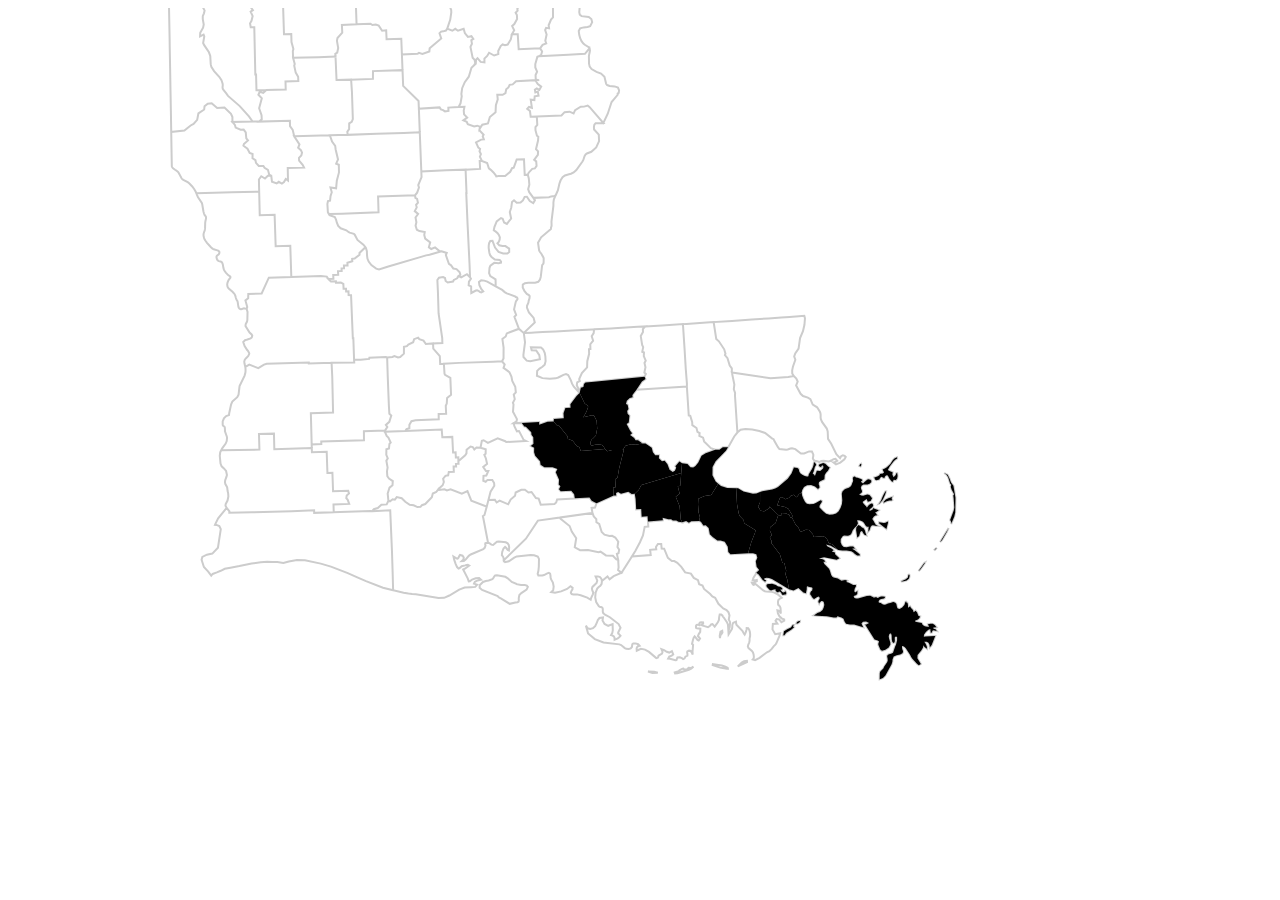
<file: index.html>
<!DOCTYPE html>
<html lang="en">
    <head>
        <meta charset="utf-8">
        <meta name="viewport" content="width=device-width">
            <title>Unequal Burden</title>

        <!--put your external stylesheet links here-->
        <link rel="stylesheet" href="css/style.css">
        <!--[if IE<9]>
            <link rel="stylesheet" href="css/style.ie.css">
        <![endif]-->

         <!--you can also place internal styles here;
             place these within <style> tags-->
        
    </head>

    <body>
        <!--put your initial page content here-->

        <!--you can also use this space for internal scripts;
        place these within <script> tags-->

        <!--put your external script links here-->
        <script type="text/javascript" src="lib/jquery-3.5.1.js"></script>
        <script type="text/javascript" src="lib/d3.v7.js"></script>
        <script type="text/javascript" src="lib/topojson.js"></script>
        <script type="text/javascript" src="js/main.js"></script>
    </body>
</html>
</file>
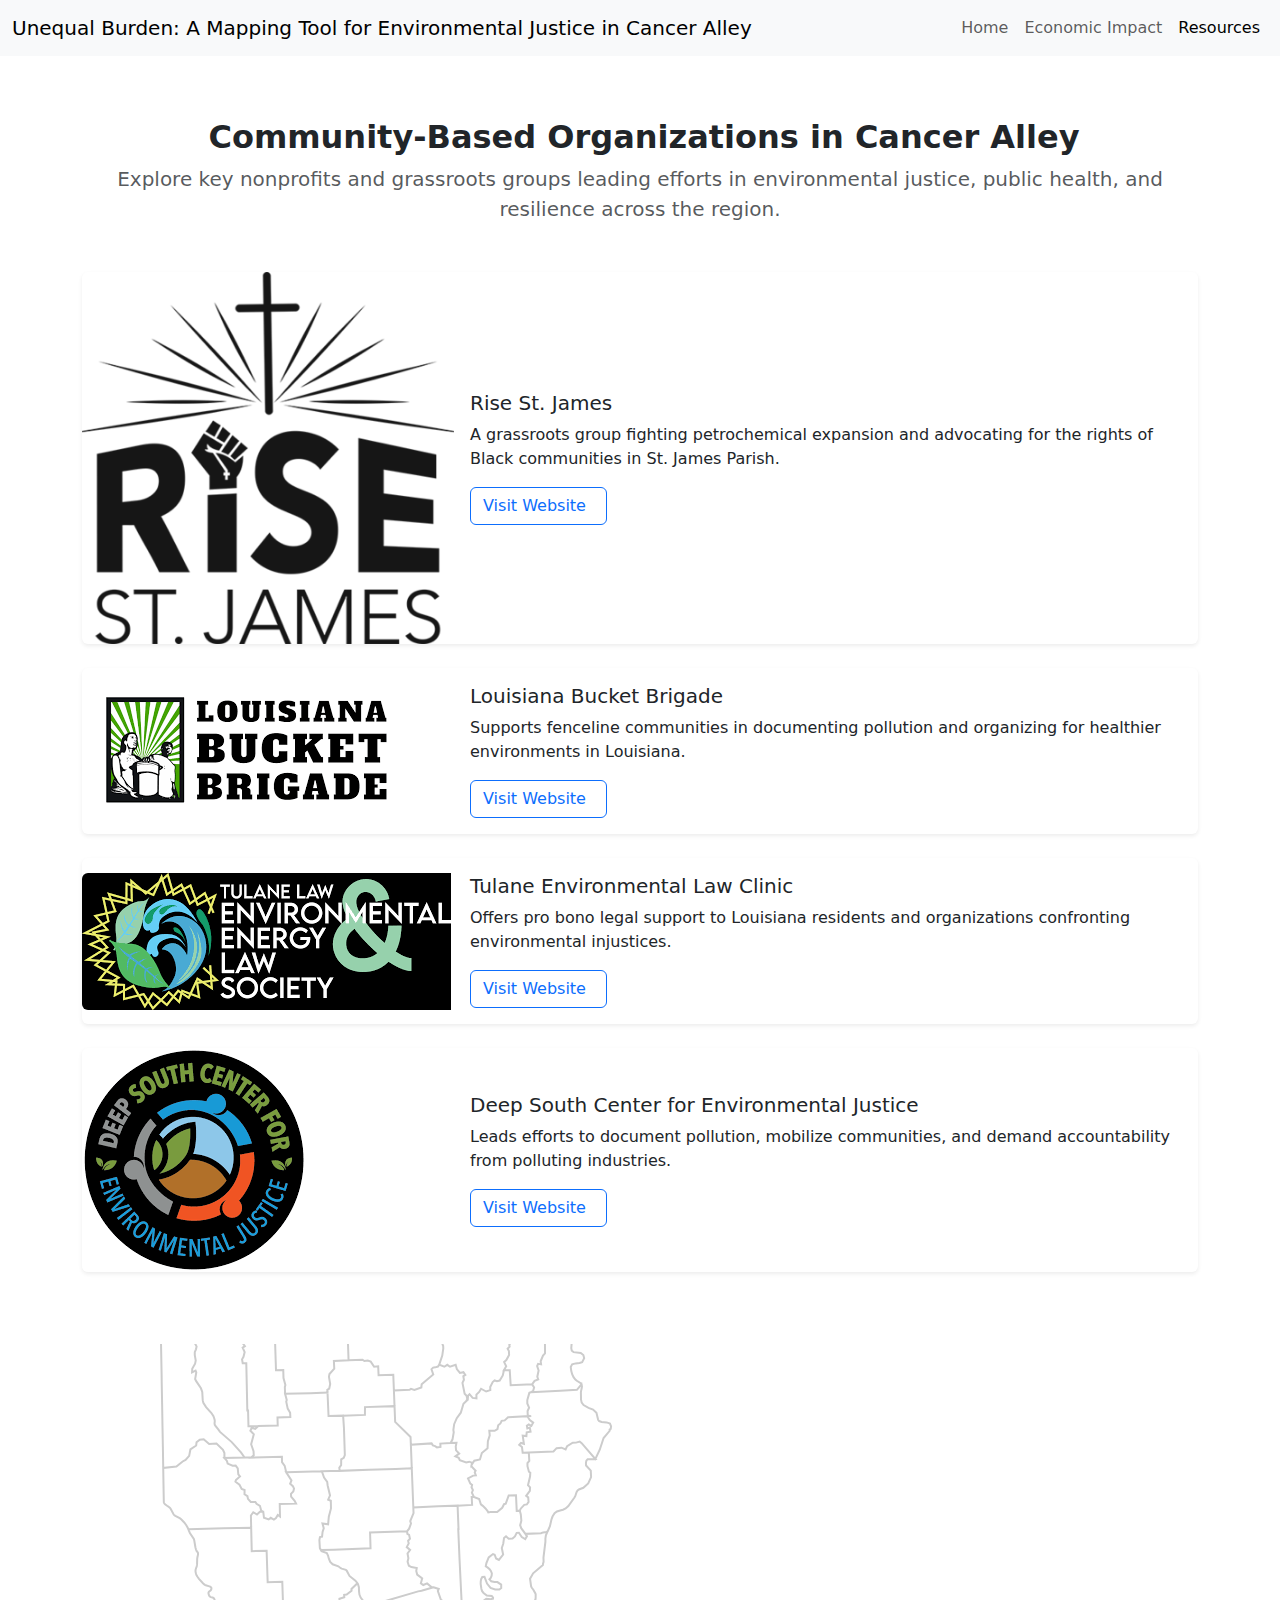
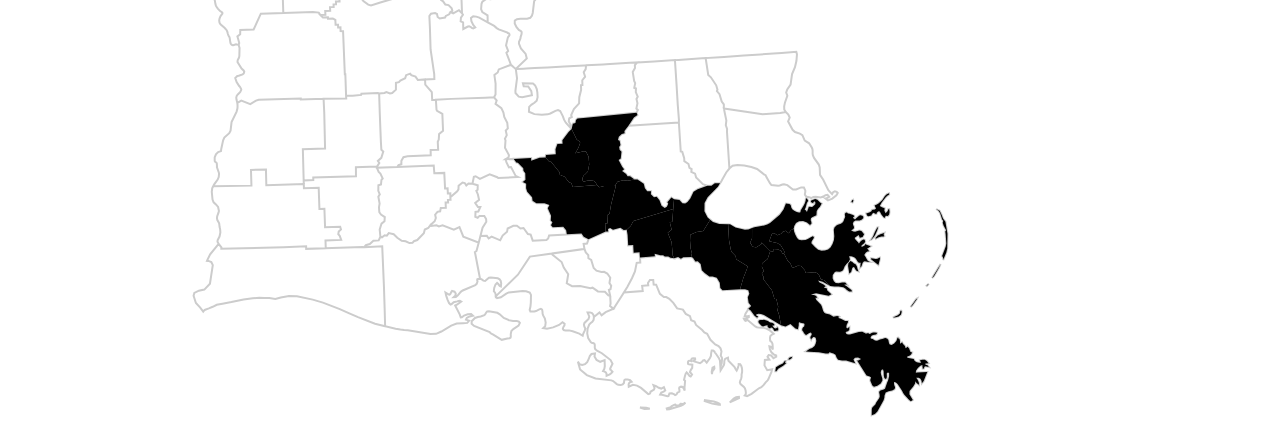
<file: contact.html>
<!DOCTYPE html>
<html lang="en">
    <head>
        <meta charset="utf-8">
        <meta name="viewport" content="width=device-width">
            <title>Unequal Burden</title>

        <!--put your external stylesheet links here-->
        <link href="https://cdn.jsdelivr.net/npm/bootstrap@5.3.3/dist/css/bootstrap.min.css" rel="stylesheet">
        <link rel="stylesheet" href="css/style.css">
        <!--[if IE<9]>
            <link rel="stylesheet" href="css/style.ie.css">
        <![endif]-->

         <!--you can also place internal styles here;
             place these within <style> tags-->
                <style>
                    body {
                      padding-top: 70px; /* space for fixed navbar */
                    }
                
                    @media (max-width: 991.98px) {
                      .navbar-collapse {
                        text-align: right;
                      }
                    }
                  </style>
    </head>

    <body>
        <nav class="navbar navbar-expand-lg navbar-light bg-light fixed-top">
            <div class="container-fluid">
              <a class="navbar-brand" href="index.html">Unequal Burden: A Mapping Tool for Environmental Justice in Cancer Alley</a>
        
              <!-- Hamburger aligned to right -->
              <button class="navbar-toggler ms-auto" type="button" data-bs-toggle="collapse" data-bs-target="#navbarNav"
                aria-controls="navbarNav" aria-expanded="false" aria-label="Toggle navigation">
                <span class="navbar-toggler-icon"></span>
              </button>
        
              <!-- Collapsible menu -->
              <div class="collapse navbar-collapse justify-content-end" id="navbarNav">
                <ul class="navbar-nav text-end">
                  <li class="nav-item"><a class="nav-link" href="index.html">Home</a></li>
                  <li class="nav-item"><a class="nav-link" href="realEstate.html">Economic Impact</a></li>
                  <li class="nav-item"><a class="nav-link active" href="contact.html">Resources</a></li>
                </ul>
              </div>
            </div>
          </nav>

          <div class="container py-5">
            <div class="text-center mb-5">
              <h2 class="fw-bold">
                <i class="bi bi-people-fill me-2"></i>Community-Based Organizations in Cancer Alley
              </h2>
              <p class="text-muted fs-5">
                Explore key nonprofits and grassroots groups leading efforts in environmental justice, public health, and resilience across the region.
              </p>
            </div>
          
            <!-- Card: Rise St. James -->
            <div class="card mb-4 shadow-sm border-0">
              <div class="row g-0 align-items-center">
                <div class="col-md-4">
                  <img src="img/RiseStJamesLogo.png" class="img-fluid rounded-start" alt="Rise St. James">
                </div>
                <div class="col-md-8">
                  <div class="card-body">
                    <h5 class="card-title">Rise St. James</h5>
                    <p class="card-text">A grassroots group fighting petrochemical expansion and advocating for the rights of Black communities in St. James Parish.</p>
                    <a href="https://risestjames.org/" target="_blank" class="btn btn-outline-primary">
                      Visit Website <i class="bi bi-box-arrow-up-right ms-2"></i>
                    </a>
                  </div>
                </div>
              </div>
            </div>
          
            <!-- Card: Louisiana Bucket Brigade -->
            <div class="card mb-4 shadow-sm border-0">
              <div class="row g-0 align-items-center">
                <div class="col-md-4">
                  <img src="img/LouisianaBucketBrigade.png" class="img-fluid rounded-start" alt="Louisiana Bucket Brigade">
                </div>
                <div class="col-md-8">
                  <div class="card-body">
                    <h5 class="card-title">Louisiana Bucket Brigade</h5>
                    <p class="card-text">Supports fenceline communities in documenting pollution and organizing for healthier environments in Louisiana.</p>
                    <a href="https://labucketbrigade.org" target="_blank" class="btn btn-outline-primary">
                      Visit Website <i class="bi bi-box-arrow-up-right ms-2"></i>
                    </a>
                  </div>
                </div>
              </div>
            </div>
          
            <!-- Card: Tulane Environmental Law Clinic -->
            <div class="card mb-4 shadow-sm border-0">
              <div class="row g-0 align-items-center">
                <div class="col-md-4">
                  <img src="img/TulaneLaw.png" class="img-fluid rounded-start" alt="Tulane Environmental Law Clinic">
                </div>
                <div class="col-md-8">
                  <div class="card-body">
                    <h5 class="card-title">Tulane Environmental Law Clinic</h5>
                    <p class="card-text">Offers pro bono legal support to Louisiana residents and organizations confronting environmental injustices.</p>
                    <a href="https://law.tulane.edu/environmental-law-clinic" target="_blank" class="btn btn-outline-primary">
                      Visit Website <i class="bi bi-box-arrow-up-right ms-2"></i>
                    </a>
                  </div>
                </div>
              </div>
            </div>
          
            <!-- Card: Deep South Center -->
            <div class="card mb-4 shadow-sm border-0">
              <div class="row g-0 align-items-center">
                <div class="col-md-4">
                  <img src="img/DeepSouthCenterForEJ.png" class="img-fluid rounded-start" alt="Deep South Center for Environmental Justice">
                </div>
                <div class="col-md-8">
                  <div class="card-body">
                    <h5 class="card-title">Deep South Center for Environmental Justice</h5>
                    <p class="card-text">Leads efforts to document pollution, mobilize communities, and demand accountability from polluting industries.</p>
                    <a href="https://dscej.org/" target="_blank" class="btn btn-outline-primary">
                      Visit Website <i class="bi bi-box-arrow-up-right ms-2"></i>
                    </a>
                  </div>
                </div>
              </div>
            </div>
          
          </div>
          
          
          
        
        <!--put your initial page content here-->
        <!--you can also use this space for internal scripts;
        place these within <script> tags-->
        <!--put your external script links here-->
        <script type="text/javascript" src="lib/jquery-3.5.1.js"></script>
        <script type="text/javascript" src="lib/d3.v7.js"></script>
        <script type="text/javascript" src="lib/topojson.js"></script>
        <script type="text/javascript" src="js/main.js"></script>
        <script src="https://cdn.jsdelivr.net/npm/bootstrap@5.3.3/dist/js/bootstrap.bundle.min.js"></script>
        <div id="data-buttons"></div>
    </body>
</html>
</file>
<file: css/style.css>
/*insert style here*/
.counties {
    fill: #FFF;
    stroke: #CCC;
    stroke-width: 2px;
}
.tri {
    fill: red;
    opacity: 0.7;
}
</file>
